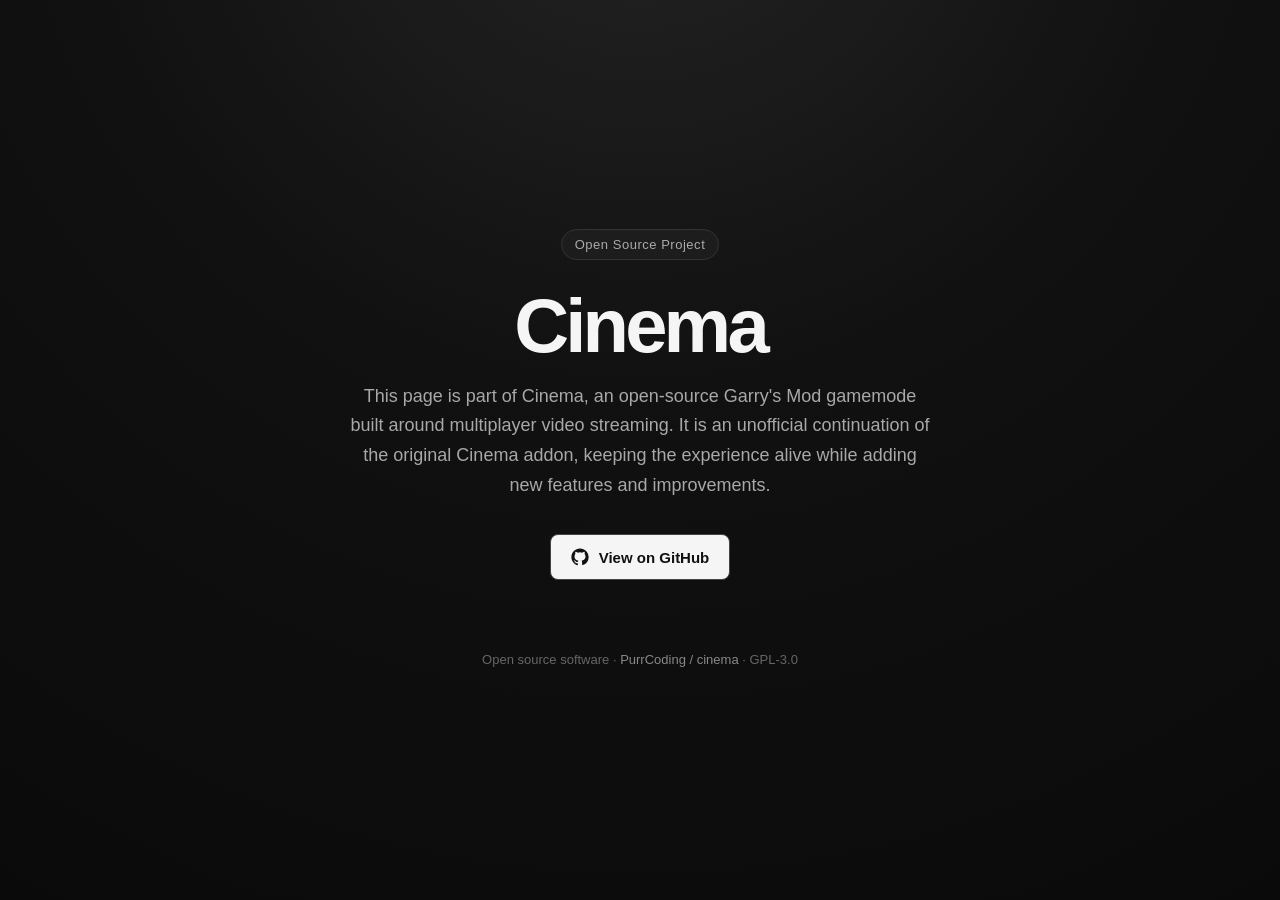
<file: public/index.html>
<!DOCTYPE html>
<html lang="en">
<head>
    <meta charset="UTF-8">
    <meta name="viewport" content="width=device-width, initial-scale=1.0">

    <meta
        name="description"
        content="Cinema — an open-source Garry's Mod gamemode for multiplayer video streaming."
    >

    <title>Cinema — Open Source</title>

    <style>
        * {
            box-sizing: border-box;
            margin: 0;
            padding: 0;
        }

        body {
            min-height: 100vh;
            display: flex;
            align-items: center;
            justify-content: center;
            padding: 24px;

            background:
                radial-gradient(
                    circle at 50% -20%,
                    #252525 0%,
                    #111 45%,
                    #0a0a0a 100%
                );

            color: #f5f5f5;

            font-family:
                Inter,
                -apple-system,
                BlinkMacSystemFont,
                "Segoe UI",
                Roboto,
                Helvetica,
                Arial,
                sans-serif;
        }

        .container {
            width: 100%;
            max-width: 680px;
            text-align: center;
        }

        .badge {
            display: inline-block;
            margin-bottom: 28px;
            padding: 7px 13px;

            border: 1px solid #333;
            border-radius: 999px;

            color: #aaa;
            background: rgba(255, 255, 255, 0.03);

            font-size: 13px;
            letter-spacing: 0.04em;
        }

        h1 {
            margin-bottom: 18px;

            font-size: clamp(48px, 9vw, 76px);
            line-height: 1;
            font-weight: 700;
            letter-spacing: -0.05em;
        }

        .subtitle {
            max-width: 580px;
            margin: 0 auto 34px;

            color: #a8a8a8;
            font-size: 18px;
            line-height: 1.65;
        }

        .button {
            display: inline-flex;
            align-items: center;
            gap: 10px;

            padding: 13px 20px;

            border: 1px solid #444;
            border-radius: 8px;

            background: #f5f5f5;
            color: #111;

            font-size: 15px;
            font-weight: 600;
            text-decoration: none;

            transition:
                background 0.2s ease,
                transform 0.2s ease,
                border-color 0.2s ease;
        }

        .button:hover {
            background: #fff;
            border-color: #666;
            transform: translateY(-1px);
        }

        .github-icon {
            width: 18px;
            height: 18px;
            fill: currentColor;
        }

        .footer {
            margin-top: 70px;

            color: #666;
            font-size: 13px;
            line-height: 1.6;
        }

        .footer a {
            color: #888;
            text-decoration: none;
        }

        .footer a:hover {
            color: #aaa;
            text-decoration: underline;
        }
    </style>
</head>

<body>

    <main class="container">

        <div class="badge">
            Open Source Project
        </div>

        <h1>Cinema</h1>

        <p class="subtitle">
            This page is part of Cinema, an open-source Garry's Mod
            gamemode built around multiplayer video streaming.
            It is an unofficial continuation of the original Cinema addon,
            keeping the experience alive while adding new features and improvements.
        </p>

        <a
            class="button"
            href="https://github.com/PurrCoding/cinema"
            target="_blank"
            rel="noopener noreferrer"
        >
            <svg
                class="github-icon"
                viewBox="0 0 24 24"
                aria-hidden="true"
            >
                <path d="M12 .5C5.65.5.5 5.65.5 12c0 5.08 3.29 9.39 7.86 10.91.58.11.79-.25.79-.56v-2.17c-3.2.69-3.87-1.54-3.87-1.54-.53-1.33-1.28-1.68-1.28-1.68-1.04-.71.08-.7.08-.7 1.15.08 1.75 1.18 1.75 1.18 1.03 1.76 2.69 1.25 3.35.96.1-.75.4-1.25.73-1.54-2.55-.29-5.23-1.28-5.23-5.7 0-1.26.45-2.29 1.18-3.1-.12-.29-.51-1.47.11-3.06 0 0 .96-.31 3.15 1.18a10.9 10.9 0 0 1 5.74 0c2.19-1.49 3.15-1.18 3.15-1.18.62 1.59.23 2.77.11 3.06.73.81 1.18 1.84 1.18 3.1 0 4.43-2.69 5.41-5.25 5.69.41.36.78 1.08.78 2.18v3.23c0 .31.21.68.8.56A11.5 11.5 0 0 0 23.5 12C23.5 5.65 18.35.5 12 .5z"/>
            </svg>

            View on GitHub
        </a>

        <div class="footer">
            <p>
                Open source software ·
                <a
                    href="https://github.com/PurrCoding/cinema"
                    target="_blank"
                    rel="noopener noreferrer"
                >
                    PurrCoding / cinema
                </a>
                · GPL-3.0
            </p>
        </div>

    </main>

</body>
</html>
</file>
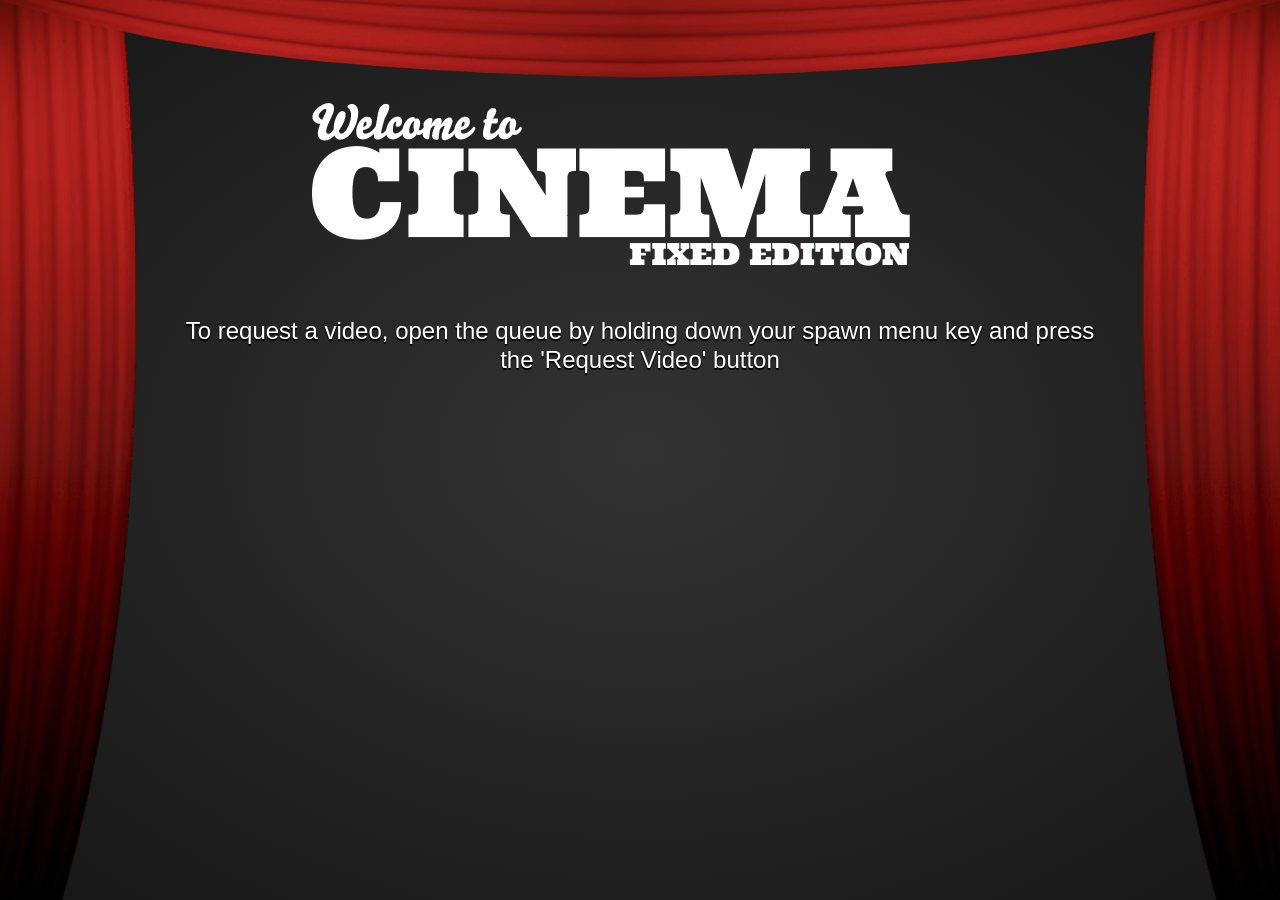
<file: public/idle/index.html>
<!DOCTYPE html>
<html>

<head>
	<title>Cinema Default Page</title>
</head>

<body>

	<!--
		Landing page for Garry's Mod Cinema gamemode

		This webpage appears during the idle theater state
		while there are no videos queued to play. 
	-->

	<div id="content" class="welcome-page">

		<!-- Curtains -->
		<div class="right-curtain"></div>
		<div class="left-curtain"></div>
		<div class="top-curtain"></div>

		<!-- Welcome header -->
		<div class="header-container">
			<div class="welcome"></div>
		</div>

		<!-- Information -->
		<div class="info-container">

			<div class="info">To request a video, open the queue by holding down your spawn menu key and press the 'Request Video' button
			</div>

		</div>

		<!-- Footer -->
		<div class="footer-container"></div>

	</div>

	<link rel="stylesheet" href="css/style.css" type="text/css">
</body>

</html>
</file>
<file: public/idle/css/style.css>
html,body,div,span,applet,object,iframe,h1,h2,h3,h4,h5,h6,p,blockquote,pre,a,abbr,acronym,address,big,cite,code,del,dfn,em,img,ins,kbd,q,s,samp,small,strike,strong,sub,sup,tt,var,b,u,i,center,dl,dt,dd,ol,ul,li,fieldset,form,label,legend,table,caption,tbody,tfoot,thead,tr,th,td,article,aside,canvas,details,embed,figure,figcaption,footer,header,hgroup,menu,nav,output,ruby,section,summary,time,mark,audio,video{border:0;font-size:100%;font:inherit;vertical-align:baseline;margin:0;padding:0}article,aside,details,figcaption,figure,footer,header,hgroup,menu,nav,section{display:block}body{line-height:1}ol,ul{list-style:none}blockquote,q{quotes:none}blockquote:before,blockquote:after,q:before,q:after{content:none}table{border-collapse:collapse;border-spacing:0}

html, body {
	overflow: hidden;
	width: 100%;
	height: 100%;
}

body {
	background: -webkit-radial-gradient(center, ellipse cover, #333 0%,#161616 100%);
	color: white;
	font-family: 'Open Sans', sans-serif;
}

.welcome-page {
	width: 100%;
	height: 100%;
}

.header-container {
	position: absolute;
	top: 85px;
	left: 0;
	right: 0;
	height: 200px;
	display: -webkit-box;
	-webkit-box-pack: center;
	-webkit-box-align: center;
	-webkit-box-orient: vertical;
}

.info-container {
	position: absolute;
	top: 276px;
	left: 140px;
	right: 140px;
	bottom: 120px;
	padding: 40px;
	display: -webkit-box;
	-webkit-box-pack: start;
	-webkit-box-align: center;
	-webkit-box-orient: vertical;
}

.footer-container {
	position: absolute;
	height: 120px;
	left: 0;
	right: 0;
	bottom: 0;
	display: -webkit-box;
	-webkit-box-pack: center;
	-webkit-box-align: center;
	-webkit-box-orient: vertical;
}

.welcome {
	background-image: url(../images/theaterwelcome.png);
	background-repeat: no-repeat;
	width: 660px;
	height: 171px;
}

.top-curtain {
	background-image: url(../images/curtaintop-min.avif);
	background-repeat: no-repeat;
	background-size: 100% 100%;
	background-position: top;
	width: 100%;
	height: 80px;
	position: fixed;
}

.left-curtain {
	background-image: url(../images/curtainleft-min.avif);
	background-repeat: no-repeat;
	background-size: cover;
	background-position: right;
	width: 640px;
	height: 100%;
	position: fixed;
	left: -500px;
}

.right-curtain {
	background-image: url(../images/curtainright-min.avif);
	background-repeat: no-repeat;
	background-size: cover;
	background-position: left;
	width: 640px;
	height: 100%;
	position: fixed;
	right: -500px;
}

.info {
	font-size: 18pt;
	padding-bottom: 20px;
	text-shadow: 0px 2px 1px rgba(0,0,0,1), 1px 1px 1px rgba(0,0,0,0.2), -1px 1px 1px rgba(0,0,0,0.2);
	text-align: center;
	line-height: 22pt;
}

.info.warning {
	color: red;
	font-weight: bold;
	font-style: italic;
	font-size: 22pt;
	line-height: 32pt;
}
</file>
